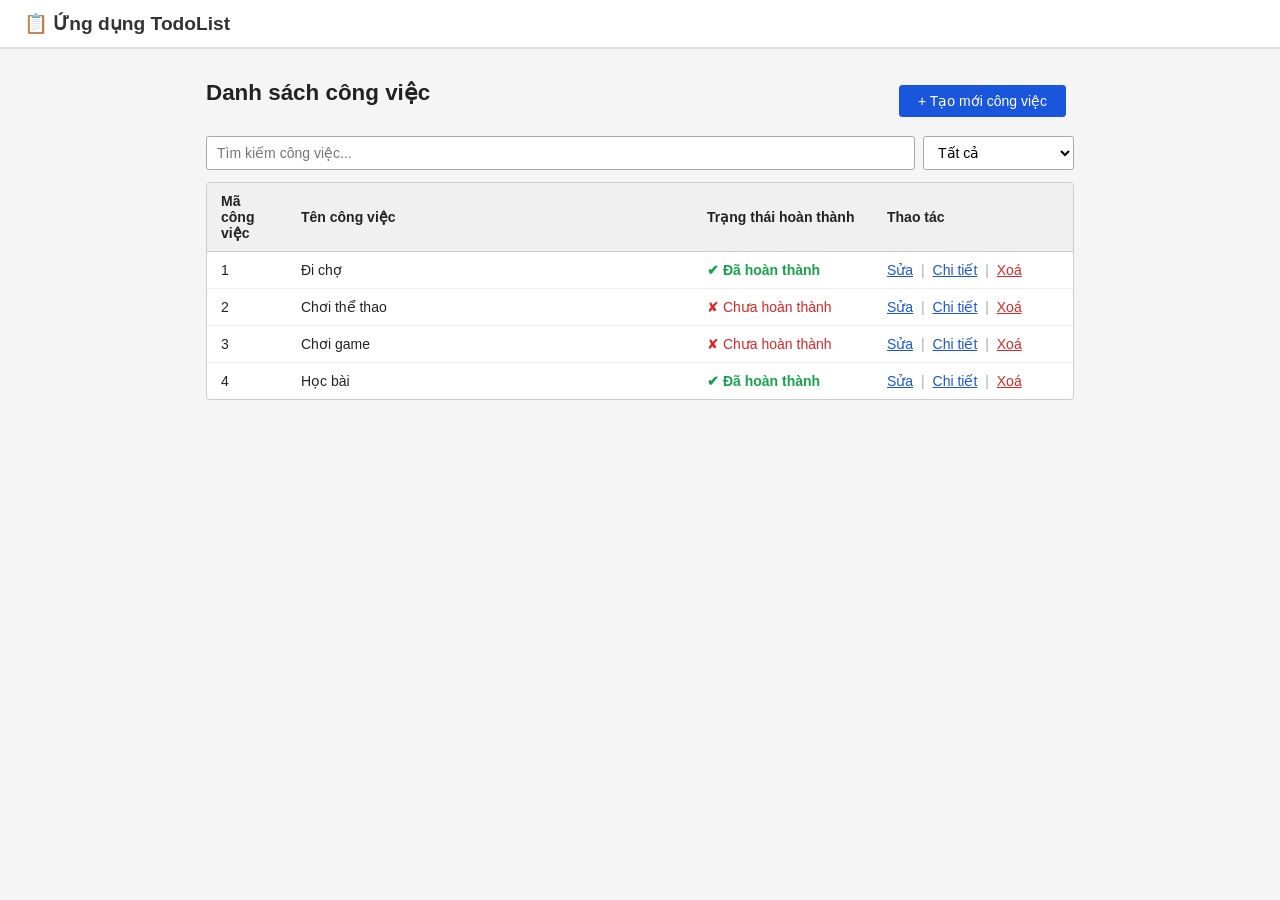
<file: index.html>
<!DOCTYPE html>
<html lang="vi">
<head>
  <meta charset="UTF-8" />
  <meta name="viewport" content="width=device-width, initial-scale=1.0" />
  <title>TodoList</title>
  <link rel="stylesheet" href="style.css" />
</head>
<body>

  <div class="header">
    <h1>📋 Ứng dụng TodoList</h1>
  </div>

  <div class="container">

    <!-- TRANG: Danh sách -->
    <div id="page-list" class="page active">
      <div class="top-bar">
        <h2 class="page-title">Danh sách công việc</h2>
        <button class="btn btn-primary" onclick="showPage('page-add')">+ Tạo mới công việc</button>
      </div>

      <div class="filter-bar">
        <input type="text" id="search-input" class="search-input" placeholder="Tìm kiếm công việc..." oninput="renderList()" />
        <select id="filter-status" onchange="renderList()">
          <option value="all">Tất cả</option>
          <option value="done">Đã hoàn thành</option>
          <option value="todo">Chưa hoàn thành</option>
        </select>
      </div>

      <div class="table-wrap">
        <table>
          <thead>
            <tr>
              <th style="width:80px">Mã công việc</th>
              <th>Tên công việc</th>
              <th style="width:180px">Trạng thái hoàn thành</th>
              <th style="width:200px">Thao tác</th>
            </tr>
          </thead>
          <tbody id="todo-tbody"></tbody>
        </table>
        <div id="empty-msg" class="empty-msg hidden">Chưa có công việc nào.</div>
      </div>
    </div>

    <!-- TRANG: Thêm -->
    <div id="page-add" class="page">
      <h2 class="page-title">Thêm công việc</h2>
      <div class="form-card">
        <div class="form-group">
          <label for="add-id">Mã công việc</label>
          <input type="number" id="add-id" readonly />
        </div>
        <div class="form-group">
          <label for="add-name">Tên công việc</label>
          <input type="text" id="add-name" placeholder="Nhập tên công việc..." />
        </div>
        <div class="form-group">
          <div class="checkbox-row">
            <input type="checkbox" id="add-done" />
            <label for="add-done">Trạng thái hoàn thành</label>
          </div>
        </div>
        <div>
          <button class="btn btn-primary" onclick="addTodo()">Thêm</button>
          <button class="btn btn-secondary" onclick="showPage('page-list')">Quay trở lại</button>
        </div>
      </div>
    </div>

    <!-- TRANG: Sửa -->
    <div id="page-edit" class="page">
      <h2 class="page-title">Sửa công việc</h2>
      <div class="form-card">
        <div class="form-group">
          <label for="edit-id">Mã công việc</label>
          <input type="number" id="edit-id" readonly />
        </div>
        <div class="form-group">
          <label for="edit-name">Tên công việc</label>
          <input type="text" id="edit-name" />
        </div>
        <div class="form-group">
          <div class="checkbox-row">
            <input type="checkbox" id="edit-done" />
            <label for="edit-done">Trạng thái hoàn thành</label>
          </div>
        </div>
        <div>
          <button class="btn btn-warning" onclick="saveTodo()">Sửa</button>
          <button class="btn btn-secondary" onclick="showPage('page-list')">Quay trở lại</button>
        </div>
      </div>
    </div>

    <!-- TRANG: Chi tiết -->
    <div id="page-detail" class="page">
      <h2 class="page-title">Chi tiết công việc</h2>
      <div class="detail-card">
        <div class="detail-row">
          <span class="detail-label">Mã công việc</span>
          <span class="detail-value" id="detail-id"></span>
        </div>
        <div class="detail-row">
          <span class="detail-label">Tên công việc</span>
          <span class="detail-value" id="detail-name"></span>
        </div>
        <div class="detail-row">
          <span class="detail-label">Trạng thái</span>
          <span class="detail-value" id="detail-done"></span>
        </div>
        <div style="margin-top:18px">
          <button class="btn btn-warning" id="detail-edit-btn">Sửa</button>
          <button class="btn btn-secondary" onclick="showPage('page-list')">Quay trở lại</button>
        </div>
      </div>
    </div>

  </div>

  <!-- Toast -->
  <div id="toast" class="toast"></div>

  <!-- Modal xoá -->
  <div id="delete-modal" class="modal-overlay hidden">
    <div class="modal">
      <h2>Xác nhận xoá</h2>
      <p>Bạn có chắc muốn xoá công việc <strong id="modal-task-name"></strong>?</p>
      <div>
        <button class="btn btn-danger" id="confirm-delete-btn">Xoá</button>
        <button class="btn btn-secondary" onclick="closeModal()">Huỷ</button>
      </div>
    </div>
  </div>

  <script src="app.js"></script>
</body>
</html>
</file>
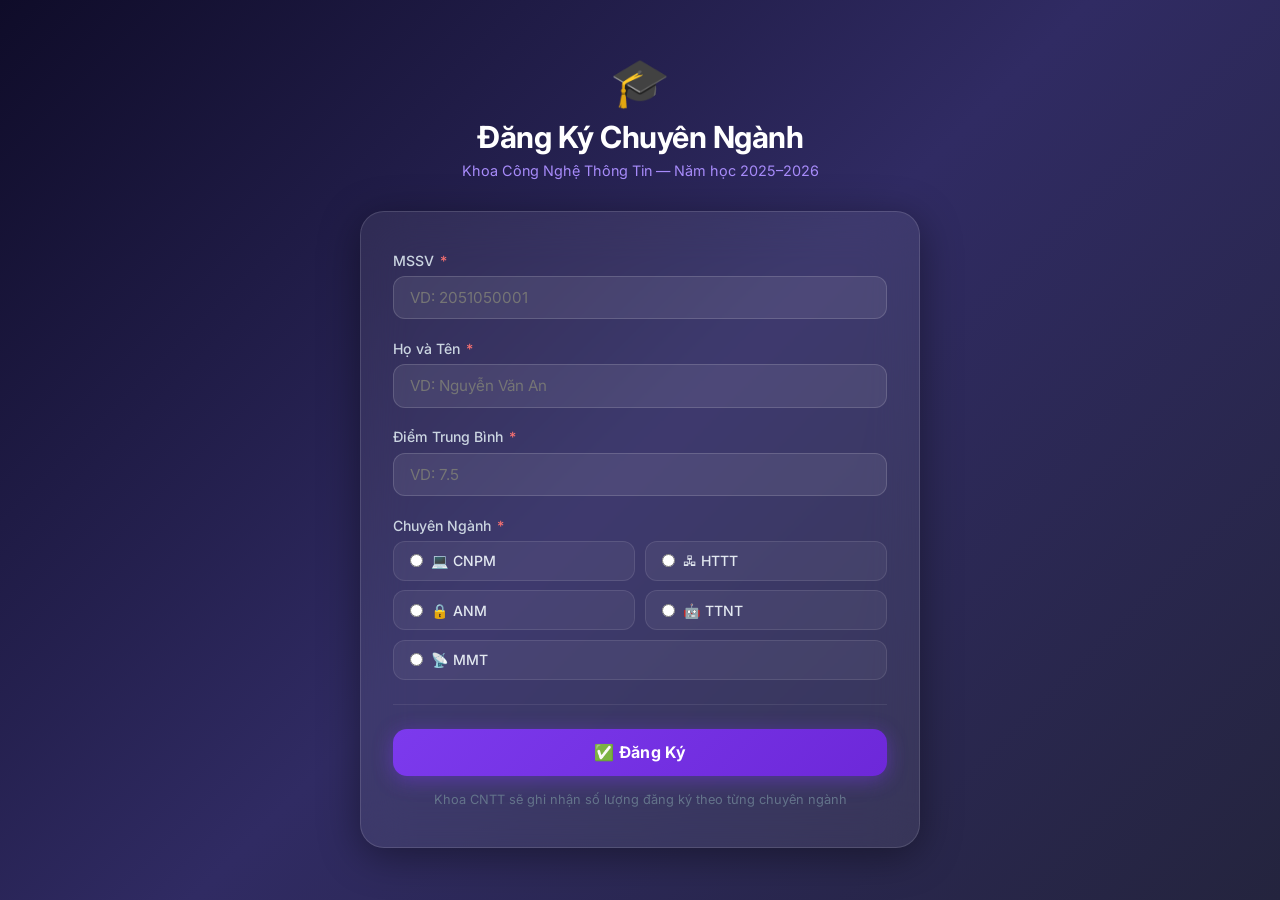
<file: Student/index.html>
<!DOCTYPE html>
<html lang="vi">
<head>
    <meta charset="UTF-8">
    <meta name="viewport" content="width=device-width, initial-scale=1.0">
    <title>Đăng Ký Chuyên Ngành - Khoa CNTT</title>
    <link rel="preconnect" href="https://fonts.googleapis.com">
    <link href="https://fonts.googleapis.com/css2?family=Inter:wght@300;400;500;600;700&display=swap" rel="stylesheet">
    <style>
        *, *::before, *::after { box-sizing: border-box; margin: 0; padding: 0; }

        body {
            font-family: 'Inter', sans-serif;
            background: linear-gradient(135deg, #0f0c29, #302b63, #24243e);
            min-height: 100vh;
            display: flex;
            align-items: center;
            justify-content: center;
            padding: 2rem;
        }

        .container {
            width: 100%;
            max-width: 560px;
        }

        .header {
            text-align: center;
            margin-bottom: 2rem;
        }

        .header .logo {
            font-size: 3rem;
            margin-bottom: 0.5rem;
        }

        h1 {
            color: #fff;
            font-size: 1.9rem;
            font-weight: 700;
            letter-spacing: -0.5px;
            margin-bottom: 0.4rem;
        }

        .subtitle {
            color: #a78bfa;
            font-size: 0.9rem;
        }

        .card {
            background: rgba(255, 255, 255, 0.07);
            border: 1px solid rgba(255, 255, 255, 0.13);
            border-radius: 24px;
            padding: 2.5rem 2rem;
            backdrop-filter: blur(24px);
            box-shadow: 0 8px 40px rgba(0, 0, 0, 0.4);
        }

        .form-group {
            margin-bottom: 1.3rem;
        }

        label {
            display: block;
            color: #cbd5e1;
            font-size: 0.88rem;
            font-weight: 500;
            margin-bottom: 0.45rem;
        }

        label span.required {
            color: #f87171;
            margin-left: 2px;
        }

        input[type="text"],
        input[type="number"],
        select {
            width: 100%;
            padding: 0.7rem 1rem;
            background: rgba(255, 255, 255, 0.08);
            border: 1px solid rgba(255, 255, 255, 0.15);
            border-radius: 12px;
            color: #fff;
            font-size: 0.95rem;
            font-family: 'Inter', sans-serif;
            outline: none;
            transition: border-color 0.25s, background 0.25s, box-shadow 0.25s;
            appearance: none;
            -webkit-appearance: none;
        }

        input[type="text"]:focus,
        input[type="number"]:focus,
        select:focus {
            border-color: #8b5cf6;
            background: rgba(139, 92, 246, 0.12);
            box-shadow: 0 0 0 3px rgba(139, 92, 246, 0.15);
        }

        select option {
            background: #1e1b4b;
            color: #fff;
        }

        .select-wrapper {
            position: relative;
        }

        .select-wrapper::after {
            content: '▾';
            position: absolute;
            right: 1rem;
            top: 50%;
            transform: translateY(-50%);
            color: #a78bfa;
            pointer-events: none;
            font-size: 1rem;
        }

        .majors-grid {
            display: grid;
            grid-template-columns: 1fr 1fr;
            gap: 0.6rem;
        }

        .major-option {
            display: flex;
            align-items: center;
            gap: 0.5rem;
            padding: 0.65rem 1rem;
            background: rgba(255, 255, 255, 0.05);
            border: 1.5px solid rgba(255, 255, 255, 0.1);
            border-radius: 12px;
            cursor: pointer;
            transition: all 0.2s;
        }

        .major-option:hover {
            background: rgba(139, 92, 246, 0.15);
            border-color: rgba(139, 92, 246, 0.5);
        }

        .major-option input[type="radio"] {
            width: auto;
            accent-color: #8b5cf6;
            cursor: pointer;
        }

        .major-option label {
            margin: 0;
            cursor: pointer;
            font-size: 0.88rem;
            color: #e2e8f0;
            font-weight: 500;
        }

        .major-option:has(input:checked) {
            background: rgba(139, 92, 246, 0.2);
            border-color: #8b5cf6;
            box-shadow: 0 0 0 2px rgba(139, 92, 246, 0.2);
        }

        .major-option:has(input:checked) label {
            color: #c4b5fd;
        }

        .divider {
            border: none;
            border-top: 1px solid rgba(255, 255, 255, 0.08);
            margin: 1.5rem 0;
        }

        .btn-submit {
            width: 100%;
            padding: 0.85rem;
            background: linear-gradient(135deg, #7c3aed, #6d28d9);
            color: #fff;
            border: none;
            border-radius: 14px;
            font-size: 1rem;
            font-weight: 700;
            font-family: 'Inter', sans-serif;
            cursor: pointer;
            transition: all 0.25s;
            box-shadow: 0 4px 20px rgba(124, 58, 237, 0.45);
            letter-spacing: 0.3px;
        }

        .btn-submit:hover {
            transform: translateY(-2px);
            box-shadow: 0 8px 28px rgba(124, 58, 237, 0.65);
        }

        .btn-submit:active {
            transform: translateY(0);
        }

        .info-tip {
            text-align: center;
            color: #64748b;
            font-size: 0.8rem;
            margin-top: 1rem;
        }

        @media (max-width: 480px) {
            .majors-grid { grid-template-columns: 1fr; }
            .card { padding: 1.8rem 1.3rem; }
        }
    </style>
</head>
<body>
<div class="container">
    <div class="header">
        <div class="logo">🎓</div>
        <h1>Đăng Ký Chuyên Ngành</h1>
        <p class="subtitle">Khoa Công Nghệ Thông Tin — Năm học 2025–2026</p>
    </div>

    <div class="card">
        <form id="formDangKy" action="/Student/ShowKQ" method="post">

            <div class="form-group">
                <label for="mssv">MSSV <span class="required">*</span></label>
                <input type="text" id="mssv" name="mssv" placeholder="VD: 2051050001" required>
            </div>

            <div class="form-group">
                <label for="hoten">Họ và Tên <span class="required">*</span></label>
                <input type="text" id="hoten" name="hoten" placeholder="VD: Nguyễn Văn An" required>
            </div>

            <div class="form-group">
                <label for="diemtb">Điểm Trung Bình <span class="required">*</span></label>
                <input type="number" id="diemtb" name="diemtb"
                       placeholder="VD: 7.5" step="0.1" min="0" max="10" required>
            </div>

            <div class="form-group">
                <label>Chuyên Ngành <span class="required">*</span></label>
                <div class="majors-grid">
                    <div class="major-option">
                        <input type="radio" id="cnpm" name="chuyennganh" value="CNPM" required>
                        <label for="cnpm">💻 CNPM</label>
                    </div>
                    <div class="major-option">
                        <input type="radio" id="httt" name="chuyennganh" value="HTTT">
                        <label for="httt">🖧 HTTT</label>
                    </div>
                    <div class="major-option">
                        <input type="radio" id="anm" name="chuyennganh" value="ANM">
                        <label for="anm">🔒 ANM</label>
                    </div>
                    <div class="major-option">
                        <input type="radio" id="ttnt" name="chuyennganh" value="TTNT">
                        <label for="ttnt">🤖 TTNT</label>
                    </div>
                    <div class="major-option" style="grid-column: span 2;">
                        <input type="radio" id="mmt" name="chuyennganh" value="MMT">
                        <label for="mmt">📡 MMT</label>
                    </div>
                </div>
            </div>

            <hr class="divider">

            <button type="submit" class="btn-submit" id="btnDangKy">
                ✅ Đăng Ký
            </button>
        </form>

        <p class="info-tip">Khoa CNTT sẽ ghi nhận số lượng đăng ký theo từng chuyên ngành</p>
    </div>
</div>
</body>
</html>
</file>
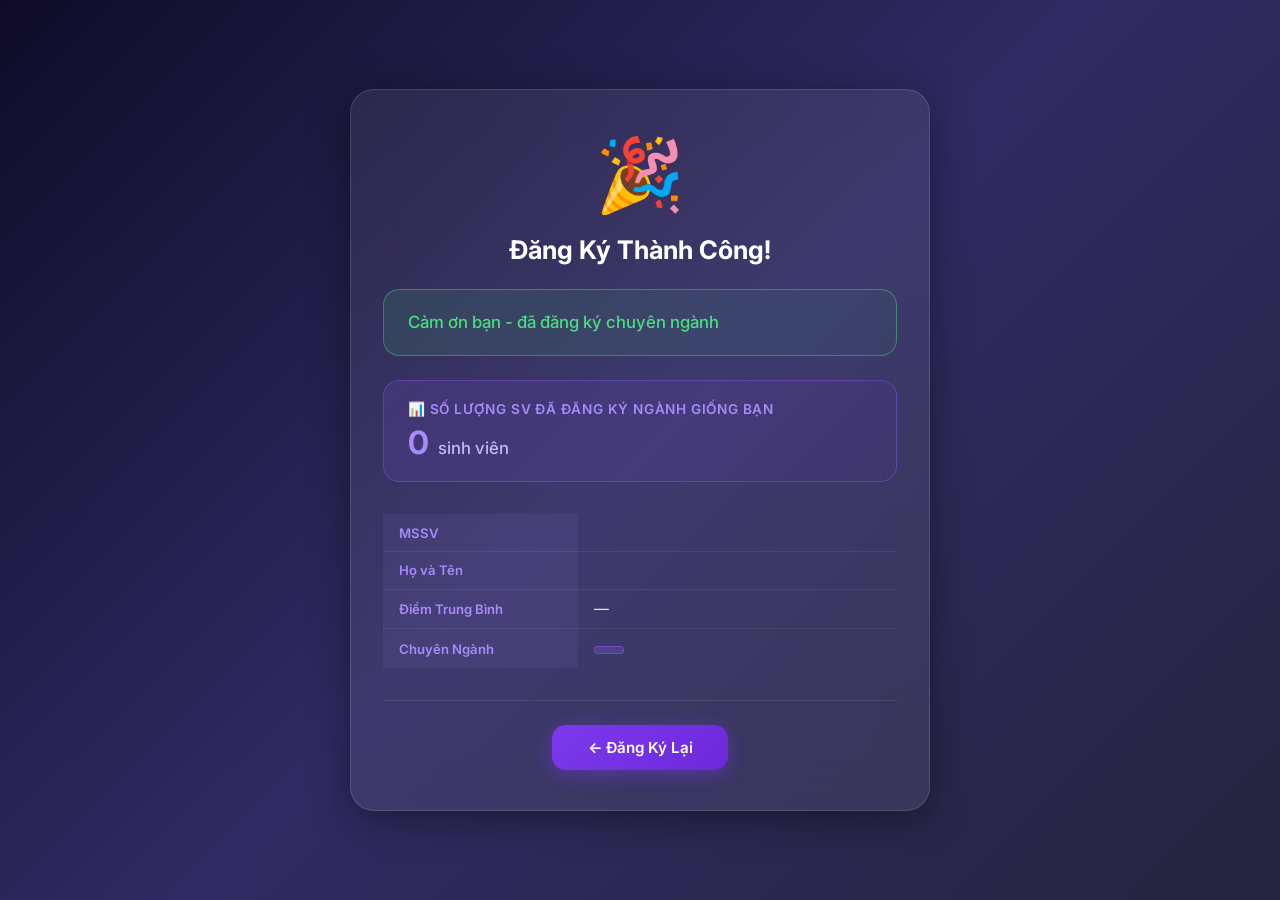
<file: Student/ShowKQ.html>
<!DOCTYPE html>
<html lang="vi">
<head>
    <meta charset="UTF-8">
    <meta name="viewport" content="width=device-width, initial-scale=1.0">
    <title>Kết Quả Đăng Ký Chuyên Ngành</title>
    <link rel="preconnect" href="https://fonts.googleapis.com">
    <link href="https://fonts.googleapis.com/css2?family=Inter:wght@300;400;500;600;700&display=swap" rel="stylesheet">
    <style>
        *, *::before, *::after { box-sizing: border-box; margin: 0; padding: 0; }

        body {
            font-family: 'Inter', sans-serif;
            background: linear-gradient(135deg, #0f0c29, #302b63, #24243e);
            min-height: 100vh;
            display: flex;
            align-items: center;
            justify-content: center;
            padding: 2rem;
        }

        .container {
            width: 100%;
            max-width: 580px;
        }

        .card {
            background: rgba(255, 255, 255, 0.07);
            border: 1px solid rgba(255, 255, 255, 0.13);
            border-radius: 24px;
            padding: 2.5rem 2rem;
            backdrop-filter: blur(24px);
            box-shadow: 0 8px 40px rgba(0, 0, 0, 0.4);
            text-align: center;
            animation: popIn 0.45s cubic-bezier(0.34, 1.56, 0.64, 1);
        }

        @keyframes popIn {
            from { opacity: 0; transform: scale(0.88) translateY(24px); }
            to   { opacity: 1; transform: scale(1)    translateY(0); }
        }

        .success-icon {
            font-size: 4.5rem;
            margin-bottom: 1rem;
            display: block;
            animation: bounceIn 0.6s cubic-bezier(0.34, 1.56, 0.64, 1) 0.2s both;
        }

        @keyframes bounceIn {
            from { transform: scale(0.3); opacity: 0; }
            to   { transform: scale(1);   opacity: 1; }
        }

        h1 {
            color: #fff;
            font-size: 1.6rem;
            font-weight: 700;
            margin-bottom: 1.5rem;
        }

        .result-msg {
            background: linear-gradient(135deg, rgba(74, 222, 128, 0.12), rgba(34, 197, 94, 0.06));
            border: 1.5px solid rgba(74, 222, 128, 0.4);
            border-radius: 16px;
            padding: 1.2rem 1.5rem;
            color: #4ade80;
            font-size: 1.05rem;
            font-weight: 500;
            line-height: 1.6;
            margin-bottom: 1.5rem;
            text-align: left;
        }

        .result-msg .highlight {
            color: #86efac;
            font-weight: 700;
        }

        .count-box {
            background: linear-gradient(135deg, rgba(139, 92, 246, 0.15), rgba(109, 40, 217, 0.08));
            border: 1.5px solid rgba(139, 92, 246, 0.4);
            border-radius: 16px;
            padding: 1.2rem 1.5rem;
            margin-bottom: 2rem;
            text-align: left;
        }

        .count-box .count-label {
            color: #a78bfa;
            font-size: 0.85rem;
            font-weight: 600;
            text-transform: uppercase;
            letter-spacing: 0.8px;
            margin-bottom: 0.4rem;
        }

        .count-box .count-value {
            color: #c4b5fd;
            font-size: 1.05rem;
            font-weight: 500;
        }

        .count-box .count-value .num {
            font-size: 2rem;
            font-weight: 700;
            color: #a78bfa;
            margin-right: 0.3rem;
        }

        .info-table {
            width: 100%;
            border-collapse: collapse;
            margin-bottom: 2rem;
            text-align: left;
        }

        .info-table th {
            color: #a78bfa;
            font-size: 0.82rem;
            font-weight: 600;
            padding: 0.65rem 1rem;
            background: rgba(167, 139, 250, 0.08);
            width: 38%;
        }

        .info-table td {
            color: #e2e8f0;
            font-size: 0.93rem;
            padding: 0.65rem 1rem;
        }

        .info-table tr {
            border-bottom: 1px solid rgba(255, 255, 255, 0.07);
        }

        .info-table tr:last-child {
            border-bottom: none;
        }

        .major-badge {
            display: inline-block;
            padding: 3px 14px;
            border-radius: 20px;
            font-size: 0.82rem;
            font-weight: 700;
            letter-spacing: 0.5px;
            background: rgba(139, 92, 246, 0.25);
            border: 1px solid rgba(139, 92, 246, 0.5);
            color: #c4b5fd;
        }

        .btn-back {
            display: inline-flex;
            align-items: center;
            gap: 0.5rem;
            padding: 0.8rem 2.2rem;
            background: linear-gradient(135deg, #7c3aed, #6d28d9);
            color: #fff;
            text-decoration: none;
            border-radius: 14px;
            font-weight: 600;
            font-size: 0.95rem;
            transition: all 0.25s;
            box-shadow: 0 4px 18px rgba(124, 58, 237, 0.45);
        }

        .btn-back:hover {
            transform: translateY(-2px);
            box-shadow: 0 8px 28px rgba(124, 58, 237, 0.65);
        }

        .divider {
            border: none;
            border-top: 1px solid rgba(255, 255, 255, 0.08);
            margin: 1.5rem 0;
        }
    </style>
</head>
<body>
<div class="container">
    <div class="card">
        <span class="success-icon">🎉</span>
        <h1>Đăng Ký Thành Công!</h1>

        <!-- Thông báo cảm ơn -->
        <div class="result-msg" id="resultMsg">Đang tải...</div>

        <!-- Số lượng SV cùng ngành -->
        <div class="count-box" id="countBox">
            <div class="count-label">📊 Số lượng SV đã đăng ký ngành giống bạn</div>
            <div class="count-value" id="countValue">
                <span class="num" id="countNum">—</span> sinh viên
            </div>
        </div>

        <!-- Bảng thông tin -->
        <table class="info-table">
            <tbody>
                <tr>
                    <th>MSSV</th>
                    <td id="tdMSSV">—</td>
                </tr>
                <tr>
                    <th>Họ và Tên</th>
                    <td id="tdHoTen">—</td>
                </tr>
                <tr>
                    <th>Điểm Trung Bình</th>
                    <td id="tdDiemTB">—</td>
                </tr>
                <tr>
                    <th>Chuyên Ngành</th>
                    <td id="tdChuyenNganh">—</td>
                </tr>
            </tbody>
        </table>

        <hr class="divider">

        <a href="/Student/" class="btn-back">← Đăng Ký Lại</a>
    </div>
</div>

<script>
(function () {
    const params = new URLSearchParams(window.location.search);

    const mssv         = params.get('mssv')         || '';
    const hoten        = params.get('hoten')        || '';
    const diemtb       = params.get('diemtb')       || '';
    const chuyennganh  = params.get('chuyennganh')  || '';
    const soLuong      = params.get('soLuong')      || '0';

    // Hiển thị thông báo cảm ơn theo yêu cầu đề bài
    document.getElementById('resultMsg').innerHTML =
        `Cảm ơn bạn <span class="highlight">${escHtml(mssv)}</span> - ` +
        `<span class="highlight">${escHtml(hoten)}</span> đã đăng ký chuyên ngành ` +
        `<span class="highlight">${escHtml(chuyennganh)}</span>`;

    // Hiển thị số lượng SV cùng ngành
    document.getElementById('countNum').textContent = soLuong;

    // Bảng thông tin
    document.getElementById('tdMSSV').textContent      = mssv;
    document.getElementById('tdHoTen').textContent     = hoten;
    document.getElementById('tdDiemTB').textContent    = diemtb ? diemtb + ' / 10' : '—';
    document.getElementById('tdChuyenNganh').innerHTML =
        `<span class="major-badge">${escHtml(chuyennganh)}</span>`;

    function escHtml(str) {
        return String(str)
            .replace(/&/g, '&amp;')
            .replace(/</g, '&lt;')
            .replace(/>/g, '&gt;')
            .replace(/"/g, '&quot;');
    }
})();
</script>
</body>
</html>
</file>
<file: style.css>
* { box-sizing: border-box; margin: 0; padding: 0; }

body {
  font-family: Arial, sans-serif;
  background: #f5f5f5;
  color: #222;
  font-size: 15px;
}

.header {
  background: #fff;
  border-bottom: 2px solid #ddd;
  padding: 12px 24px;
}

.header h1 {
  font-size: 1.2rem;
  color: #333;
}

.container {
  max-width: 900px;
  margin: 30px auto;
  padding: 0 16px;
}

/* Pages */
.page { display: none; }
.page.active { display: block; }

/* Page title */
.page-title {
  font-size: 1.4rem;
  font-weight: bold;
  margin-bottom: 16px;
  color: #222;
}

/* Link button */
.link-btn {
  color: #1a56db;
  text-decoration: underline;
  background: none;
  border: none;
  cursor: pointer;
  font-size: 14px;
  font-family: inherit;
  padding: 0;
}

.link-btn:hover { color: #1040a0; }

/* Table */
.table-wrap {
  background: #fff;
  border: 1px solid #ccc;
  border-radius: 4px;
  overflow: hidden;
  margin-top: 12px;
}

table {
  width: 100%;
  border-collapse: collapse;
}

th {
  background: #f0f0f0;
  border-bottom: 1px solid #ccc;
  padding: 10px 14px;
  text-align: left;
  font-size: 14px;
  font-weight: bold;
}

td {
  padding: 10px 14px;
  border-bottom: 1px solid #eee;
  font-size: 14px;
  vertical-align: middle;
}

tr:last-child td { border-bottom: none; }
tr:hover td { background: #fafafa; }

.action-cell { white-space: nowrap; }
.action-cell .link-btn + .sep { color: #aaa; margin: 0 4px; }

/* Badge */
.badge-done { color: #16a34a; font-weight: bold; }
.badge-todo { color: #dc2626; }

/* Form card */
.form-card {
  background: #fff;
  border: 1px solid #ccc;
  border-radius: 4px;
  padding: 24px;
  max-width: 480px;
}

.form-group { margin-bottom: 16px; }

label {
  display: block;
  font-size: 13px;
  font-weight: bold;
  color: #444;
  margin-bottom: 5px;
}

input[type="text"],
input[type="number"] {
  width: 100%;
  padding: 7px 10px;
  border: 1px solid #aaa;
  border-radius: 3px;
  font-size: 14px;
  font-family: inherit;
  outline: none;
  background: #fff;
}

input[type="text"]:focus,
input[type="number"]:focus {
  border-color: #1a56db;
}

input[readonly] { background: #f0f0f0; color: #888; }

.checkbox-row {
  display: flex;
  align-items: center;
  gap: 8px;
}

.checkbox-row input[type="checkbox"] {
  width: 16px;
  height: 16px;
  cursor: pointer;
}

.checkbox-row label {
  margin: 0;
  font-weight: normal;
  font-size: 14px;
  cursor: pointer;
}

/* Buttons */
.btn {
  padding: 7px 18px;
  border-radius: 3px;
  font-size: 14px;
  font-family: inherit;
  cursor: pointer;
  border: 1px solid transparent;
  margin-right: 8px;
}

.btn-primary { background: #1a56db; color: #fff; border-color: #1a56db; }
.btn-primary:hover { background: #1040a0; }

.btn-warning { background: #d97706; color: #fff; border-color: #d97706; }
.btn-warning:hover { background: #b45309; }

.btn-danger { background: #dc2626; color: #fff; border-color: #dc2626; }
.btn-danger:hover { background: #b91c1c; }

.btn-secondary { background: #fff; color: #333; border-color: #aaa; }
.btn-secondary:hover { background: #f0f0f0; }

/* Detail card */
.detail-card {
  background: #fff;
  border: 1px solid #ccc;
  border-radius: 4px;
  padding: 24px;
  max-width: 480px;
}

.detail-row {
  display: flex;
  padding: 10px 0;
  border-bottom: 1px solid #eee;
  font-size: 14px;
}

.detail-row:last-of-type { border-bottom: none; }

.detail-label { width: 160px; font-weight: bold; color: #555; flex-shrink: 0; }
.detail-value { color: #222; }

/* Toast */
.toast {
  position: fixed;
  bottom: 20px;
  right: 20px;
  background: #333;
  color: #fff;
  padding: 10px 18px;
  border-radius: 4px;
  font-size: 14px;
  opacity: 0;
  transition: opacity 0.3s;
  pointer-events: none;
  z-index: 999;
}
.toast.show { opacity: 1; }

/* Modal */
.modal-overlay {
  position: fixed;
  inset: 0;
  background: rgba(0,0,0,0.4);
  z-index: 200;
  display: flex;
  align-items: center;
  justify-content: center;
}

.modal {
  background: #fff;
  border: 1px solid #ccc;
  border-radius: 4px;
  padding: 28px 24px;
  max-width: 380px;
  width: 90%;
  text-align: center;
}

.modal h2 { font-size: 1.1rem; margin-bottom: 10px; }
.modal p  { font-size: 14px; color: #555; margin-bottom: 20px; line-height: 1.6; }
.modal p strong { color: #222; }

.hidden { display: none !important; }

/* Filter bar */
.filter-bar {
  display: flex;
  gap: 8px;
  margin-bottom: 12px;
  flex-wrap: wrap;
}

.search-input {
  flex: 1;
  min-width: 180px;
  padding: 7px 10px;
  border: 1px solid #aaa;
  border-radius: 3px;
  font-size: 14px;
  font-family: inherit;
  outline: none;
}

.search-input:focus { border-color: #1a56db; }

select {
  padding: 7px 10px;
  border: 1px solid #aaa;
  border-radius: 3px;
  font-size: 14px;
  font-family: inherit;
  background: #fff;
  outline: none;
}

/* Top bar */
.top-bar {
  display: flex;
  align-items: center;
  justify-content: space-between;
  margin-bottom: 14px;
  flex-wrap: wrap;
  gap: 8px;
}

.empty-msg {
  padding: 30px;
  text-align: center;
  color: #888;
  font-size: 14px;
}
</file>
